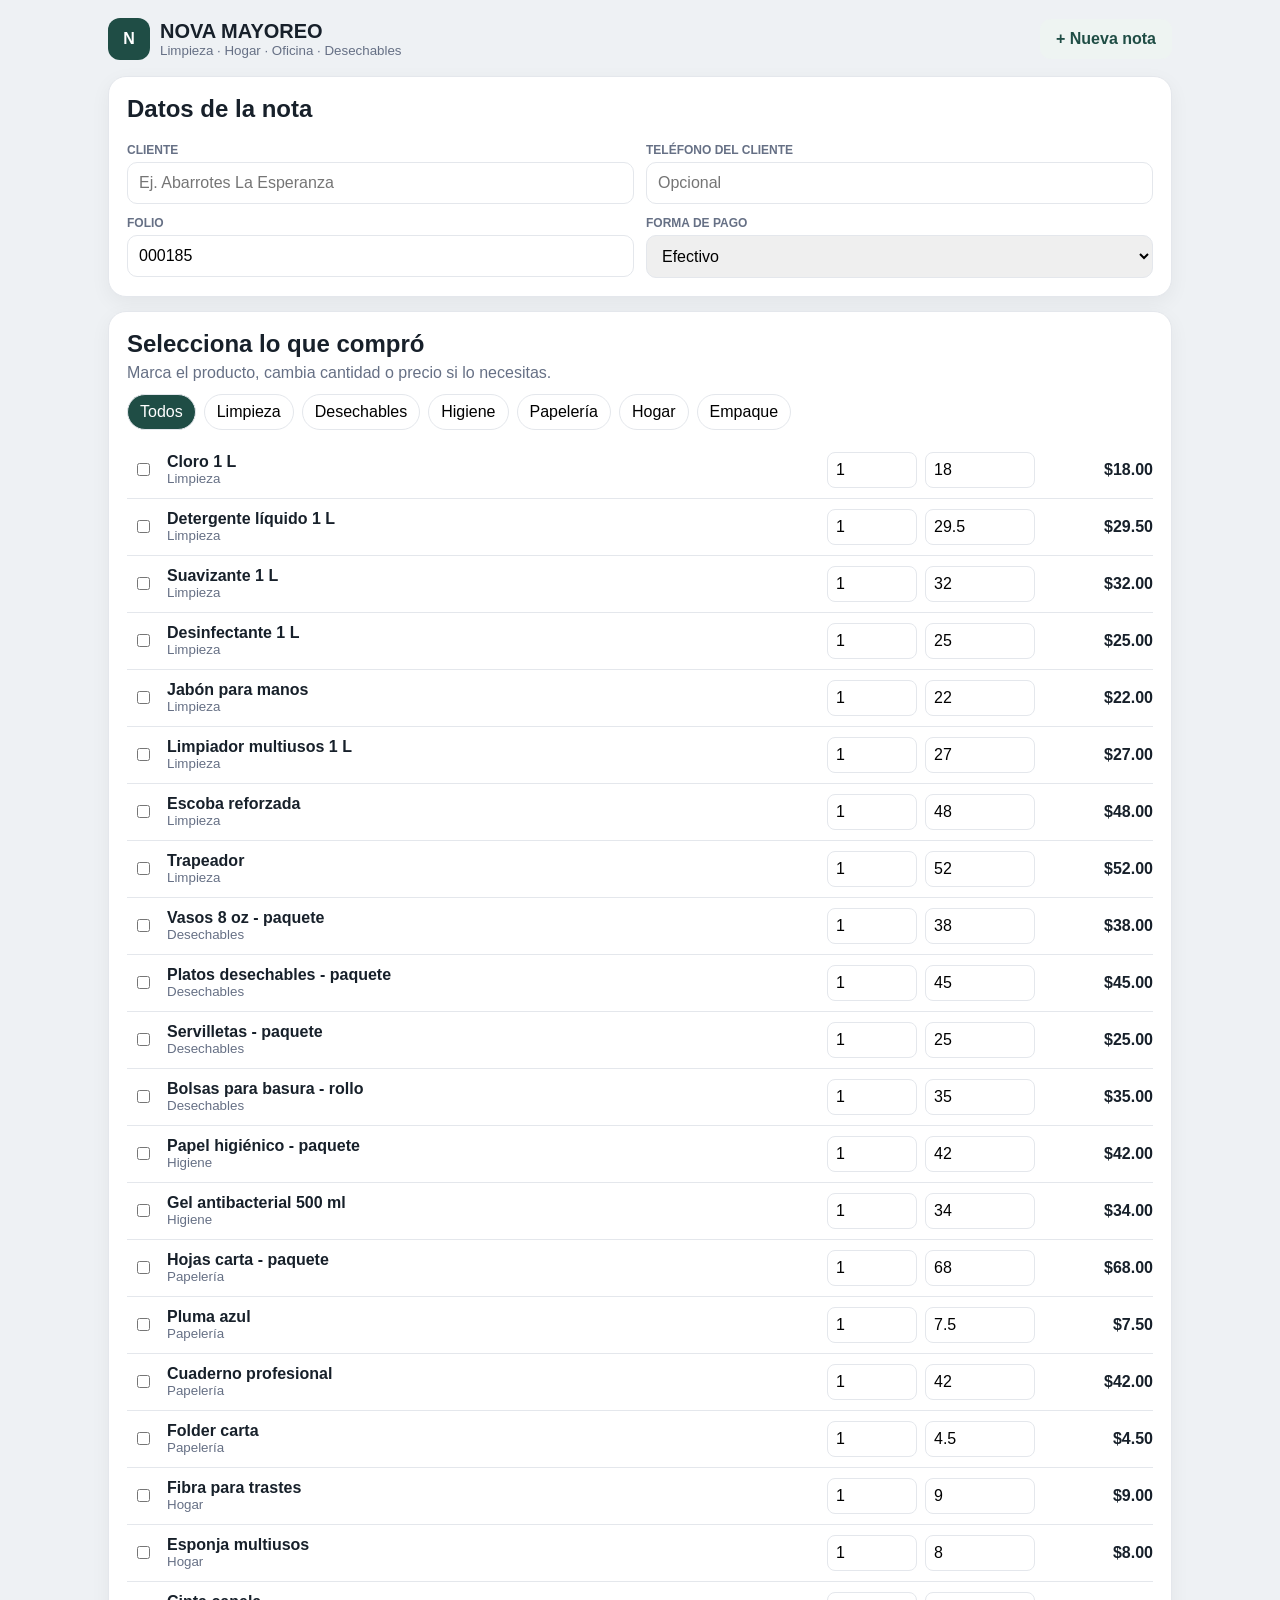
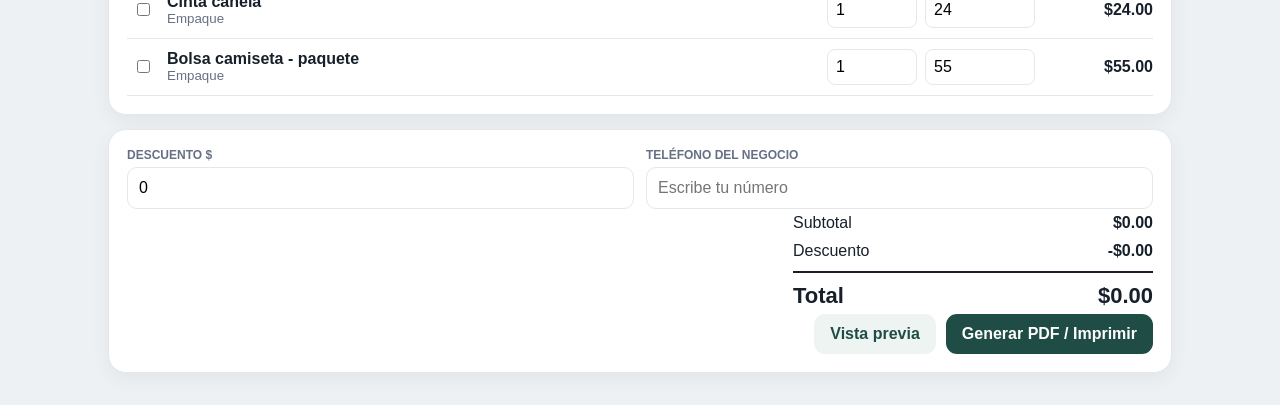
<file: index.html>
<!doctype html><html lang="es"><head><meta charset="utf-8"><meta name="viewport" content="width=device-width,initial-scale=1"><title>NOVA Mayoreo - Notas</title><style>
:root{--ink:#17202a;--muted:#667085;--line:#e4e7ec;--soft:#f7f8fa;--accent:#1f4d45;--gold:#b98b45}*{box-sizing:border-box}body{margin:0;font-family:Arial,Helvetica,sans-serif;background:#eef1f4;color:var(--ink)}button,input,select{font:inherit}.app{max-width:1100px;margin:auto;padding:18px}.top{display:flex;justify-content:space-between;align-items:center;margin-bottom:16px}.brand{display:flex;gap:10px;align-items:center}.mark{width:42px;height:42px;border-radius:12px;background:var(--accent);color:white;display:grid;place-items:center;font-weight:800}.brand b{font-size:20px}.brand small{display:block;color:var(--muted)}.card{background:white;border:1px solid var(--line);border-radius:18px;padding:18px;box-shadow:0 6px 20px #0000000d;margin-bottom:14px}.grid{display:grid;grid-template-columns:1fr 1fr;gap:12px}.field label{display:block;font-size:12px;font-weight:700;color:var(--muted);margin-bottom:5px}.field input,.field select{width:100%;padding:11px;border:1px solid var(--line);border-radius:10px}.cats{display:flex;gap:8px;flex-wrap:wrap;margin:12px 0}.chip{border:1px solid var(--line);background:white;padding:8px 12px;border-radius:999px;cursor:pointer}.chip.active{background:var(--accent);color:white}.product{display:grid;grid-template-columns:32px 1fr 90px 110px 110px;gap:8px;align-items:center;padding:10px 0;border-bottom:1px solid var(--line)}.product input[type=number]{width:100%;padding:8px;border:1px solid var(--line);border-radius:8px}.money{text-align:right;font-weight:700}.actions{display:flex;gap:10px;justify-content:flex-end;flex-wrap:wrap}.btn{border:0;border-radius:11px;padding:11px 16px;cursor:pointer;font-weight:700}.primary{background:var(--accent);color:white}.secondary{background:#eef4f2;color:var(--accent)}.summary{margin-left:auto;max-width:360px}.row{display:flex;justify-content:space-between;padding:5px 0}.total{font-size:22px;font-weight:800;border-top:2px solid var(--ink);margin-top:6px;padding-top:10px}.note{display:none;background:white;width:210mm;min-height:297mm;margin:auto;padding:16mm 15mm;color:#182028}.invoice-head{display:flex;justify-content:space-between;border-bottom:2px solid var(--accent);padding-bottom:14px}.logoLine{display:flex;gap:12px;align-items:center}.logoBig{width:54px;height:54px;border-radius:14px;background:var(--accent);color:white;display:grid;place-items:center;font-size:24px;font-weight:900}.invoice-head h1{margin:0;font-size:23px;letter-spacing:.5px}.invoice-head p{margin:4px 0 0;color:#667085}.doc{text-align:right}.doc strong{font-size:18px}.clientbox{margin:20px 0;padding:14px 16px;background:#f5f7f7;border-left:4px solid var(--gold);display:grid;grid-template-columns:1fr 1fr;gap:10px}.clientbox span{font-size:11px;color:#667085;display:block;text-transform:uppercase;letter-spacing:.6px}.invoice-table{width:100%;border-collapse:collapse;margin-top:12px}.invoice-table th{background:var(--accent);color:white;text-align:left;padding:10px;font-size:12px}.invoice-table td{padding:10px;border-bottom:1px solid #e5e7eb}.invoice-table th:nth-child(1),.invoice-table td:nth-child(1){text-align:center;width:60px}.invoice-table th:nth-child(3),.invoice-table th:nth-child(4),.invoice-table td:nth-child(3),.invoice-table td:nth-child(4){text-align:right}.invoice-total{width:310px;margin:18px 0 0 auto}.invoice-total .grand{background:#f2f6f5;padding:10px;margin-top:6px;font-size:20px;font-weight:900}.foot{margin-top:36px;border-top:1px solid #d8dee3;padding-top:14px;display:flex;justify-content:space-between;color:#667085;font-size:12px}.thanks{font-weight:800;color:var(--accent)}.empty{padding:24px;text-align:center;color:var(--muted)}
@media(max-width:700px){.grid{grid-template-columns:1fr}.product{grid-template-columns:30px 1fr 70px 85px}.product .money{display:none}.app{padding:10px}.top{align-items:flex-start}.brand small{font-size:11px}}@media print{body{background:white}.app{display:none!important}.note{display:block!important;box-shadow:none;margin:0;width:auto;min-height:auto;padding:10mm} @page{size:A4;margin:0}}
</style></head><body><main class="app"><div class="top"><div class="brand"><div class="mark">N</div><div><b>NOVA MAYOREO</b><small>Limpieza · Hogar · Oficina · Desechables</small></div></div><button class="btn secondary" onclick="resetSale()">+ Nueva nota</button></div>
<section class="card"><h2 style="margin-top:0">Datos de la nota</h2><div class="grid"><div class="field"><label>CLIENTE</label><input id="client" placeholder="Ej. Abarrotes La Esperanza"></div><div class="field"><label>TELÉFONO DEL CLIENTE</label><input id="clientPhone" placeholder="Opcional"></div><div class="field"><label>FOLIO</label><input id="folio" value="000185"></div><div class="field"><label>FORMA DE PAGO</label><select id="payment"><option>Efectivo</option><option>Transferencia</option><option>Tarjeta</option><option>Crédito</option></select></div></div></section>
<section class="card"><h2 style="margin:0">Selecciona lo que compró</h2><p style="color:var(--muted);margin:6px 0">Marca el producto, cambia cantidad o precio si lo necesitas.</p><div class="cats" id="cats"></div><div id="products"></div></section>
<section class="card"><div class="grid"><div class="field"><label>DESCUENTO $</label><input id="discount" type="number" min="0" step="0.01" value="0" oninput="renderSummary()"></div><div class="field"><label>TELÉFONO DEL NEGOCIO</label><input id="bizPhone" placeholder="Escribe tu número"></div></div><div class="summary" id="summary"></div><div class="actions"><button class="btn secondary" onclick="preview()">Vista previa</button><button class="btn primary" onclick="makePDF()">Generar PDF / Imprimir</button></div></section></main>
<section class="note" id="note"><div class="invoice-head"><div class="logoLine"><div class="logoBig">N</div><div><h1>NOVA MAYOREO</h1><p>Distribuidora mayorista</p><p style="font-size:11px">Limpieza · Hogar · Oficina · Desechables</p></div></div><div class="doc"><strong>NOTA DE REMISIÓN</strong><p>Folio <b id="pFolio"></b></p><p id="pDate"></p></div></div><div class="clientbox"><div><span>Cliente</span><b id="pClient"></b></div><div><span>Teléfono</span><b id="pClientPhone"></b></div><div><span>Forma de pago</span><b id="pPayment"></b></div><div><span>Tel. distribuidora</span><b id="pBizPhone"></b></div></div><table class="invoice-table"><thead><tr><th>Cant.</th><th>Descripción</th><th>P. Unit.</th><th>Importe</th></tr></thead><tbody id="pRows"></tbody></table><div class="invoice-total" id="pTotals"></div><div class="foot"><div><div class="thanks">Gracias por su compra.</div><div>Documento comercial - Nota de remisión.</div></div><div style="text-align:right"><b>NOVA MAYOREO</b><div>Todo para tu negocio.</div></div></div></section>
<script>
const catalog=[['Limpieza','Cloro 1 L',18],['Limpieza','Detergente líquido 1 L',29.5],['Limpieza','Suavizante 1 L',32],['Limpieza','Desinfectante 1 L',25],['Limpieza','Jabón para manos',22],['Limpieza','Limpiador multiusos 1 L',27],['Limpieza','Escoba reforzada',48],['Limpieza','Trapeador',52],['Desechables','Vasos 8 oz - paquete',38],['Desechables','Platos desechables - paquete',45],['Desechables','Servilletas - paquete',25],['Desechables','Bolsas para basura - rollo',35],['Higiene','Papel higiénico - paquete',42],['Higiene','Gel antibacterial 500 ml',34],['Papelería','Hojas carta - paquete',68],['Papelería','Pluma azul',7.5],['Papelería','Cuaderno profesional',42],['Papelería','Folder carta',4.5],['Hogar','Fibra para trastes',9],['Hogar','Esponja multiusos',8],['Empaque','Cinta canela',24],['Empaque','Bolsa camiseta - paquete',55]].map((x,i)=>({id:i,cat:x[0],name:x[1],price:x[2],qty:1,on:false}));let active='Todos';
const mx=n=>new Intl.NumberFormat('es-MX',{style:'currency',currency:'MXN'}).format(n||0);function init(){let cs=['Todos',...new Set(catalog.map(x=>x.cat))];cats.innerHTML=cs.map(c=>`<button class="chip ${c===active?'active':''}" onclick="active='${c}';init()">${c}</button>`).join('');renderProducts();renderSummary()}function renderProducts(){let a=catalog.filter(x=>active==='Todos'||x.cat===active);products.innerHTML=a.map(x=>`<div class="product"><input type="checkbox" ${x.on?'checked':''} onchange="catalog[${x.id}].on=this.checked;renderSummary()"><div><b>${x.name}</b><small style="display:block;color:#667085">${x.cat}</small></div><input type="number" min="1" value="${x.qty}" onchange="catalog[${x.id}].qty=+this.value;renderSummary()"><input type="number" min="0" step="0.01" value="${x.price}" onchange="catalog[${x.id}].price=+this.value;renderSummary()"><div class="money">${mx(x.qty*x.price)}</div></div>`).join('')||'<div class="empty">Sin productos</div>'}function totals(){let s=catalog.filter(x=>x.on).reduce((a,x)=>a+x.qty*x.price,0),d=+discount.value||0;return [s,d,Math.max(0,s-d)]}function renderSummary(){let [s,d,t]=totals();summary.innerHTML=`<div class="row"><span>Subtotal</span><b>${mx(s)}</b></div><div class="row"><span>Descuento</span><b>-${mx(d)}</b></div><div class="row total"><span>Total</span><span>${mx(t)}</span></div>`;renderProducts()}function fillNote(){let sel=catalog.filter(x=>x.on);if(!sel.length){alert('Selecciona al menos un producto.');return false}pFolio.textContent=folio.value||'S/F';pDate.textContent=new Date().toLocaleDateString('es-MX',{day:'2-digit',month:'long',year:'numeric'});pClient.textContent=client.value||'Público general';pClientPhone.textContent=clientPhone.value||'—';pPayment.textContent=payment.value;pBizPhone.textContent=bizPhone.value||'—';pRows.innerHTML=sel.map(x=>`<tr><td>${x.qty}</td><td>${x.name}</td><td>${mx(x.price)}</td><td>${mx(x.qty*x.price)}</td></tr>`).join('');let [s,d,t]=totals();pTotals.innerHTML=`<div class="row"><span>Subtotal</span><b>${mx(s)}</b></div>${d?`<div class="row"><span>Descuento</span><b>-${mx(d)}</b></div>`:''}<div class="row grand"><span>TOTAL</span><span>${mx(t)}</span></div>`;return true}function preview(){if(!fillNote())return;let w=window.open('','_blank');w.document.write('<!doctype html><title>Vista previa</title>'+document.querySelector('style').outerHTML+'<body>'+note.outerHTML+'<script>document.getElementById("note").style.display="block"<\/script></body>');w.document.close()}function makePDF(){if(!fillNote())return;window.print()}function resetSale(){catalog.forEach(x=>{x.on=false;x.qty=1});client.value='';clientPhone.value='';discount.value=0;folio.value=String((+folio.value||0)+1).padStart(6,'0');renderSummary()}init();
</script></body></html>
</file>
